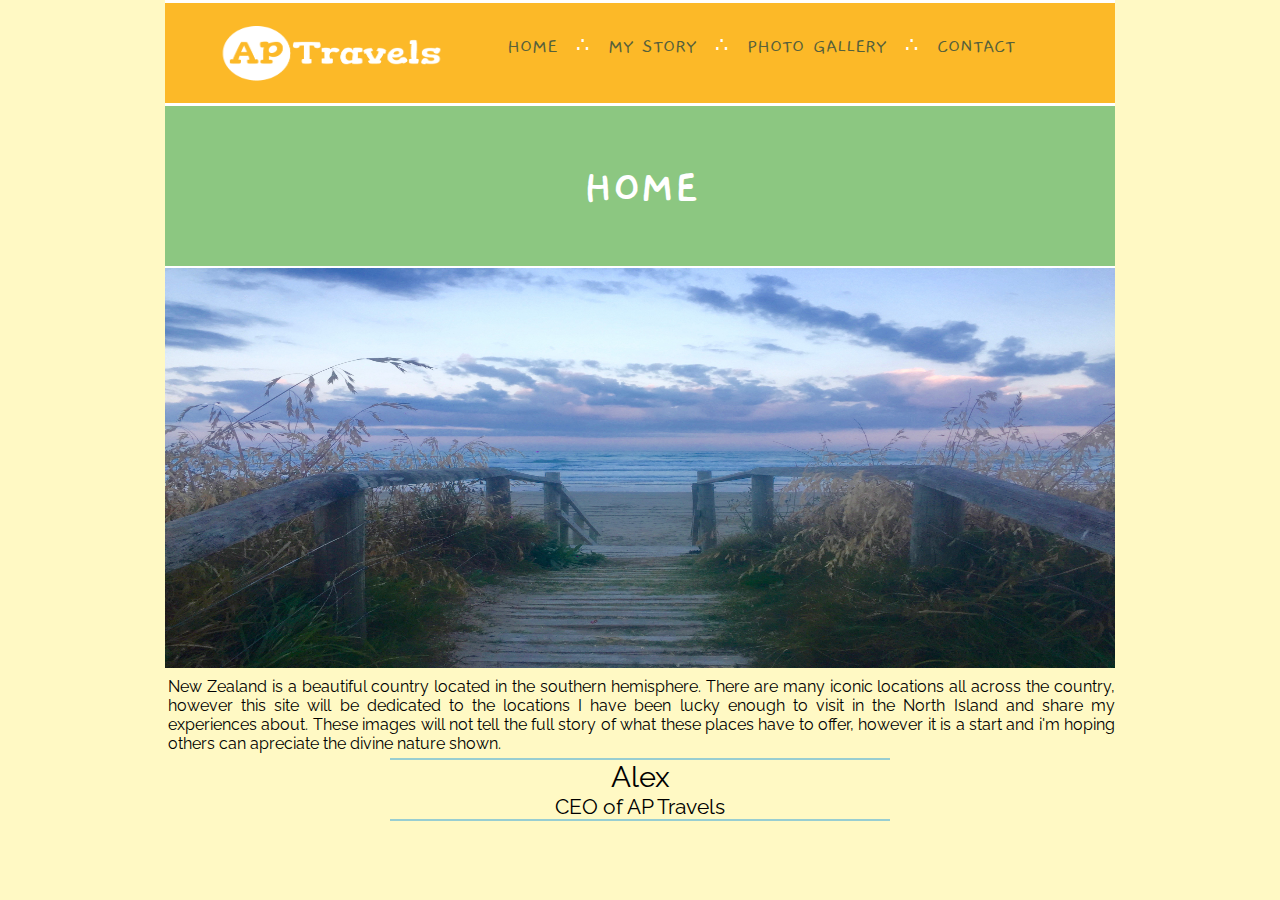
<file: index.html>
<!DOCTYPE html>
<html>
    <head>
        <title>AP Travels</title>
        <link rel="stylesheet" href="css/style.css">
        
    
    
    </head>

<!--Website header section-->
    <body>
        
        <div class="container">
        
            <div class="header">
            <div class="nav">
                <div class="logo"><img src="images/aptravelslogo.png" alt="logo"></div>
                <div class="links">
                    <a href="index.html">HOME</a>
                    &there4;
                    <a href="mystory.html">MY STORY</a>
                   &there4;
                    <a href="photogallery.html">PHOTO GALLERY</a>
                   &there4;
                    <a href="contact.html">CONTACT</a>
                </div>
                </div>
            </div>

    
<!--    Home page header -->
            
   <div class="homeheader"><center><h1>HOME</h1></center></div>  
    
            
<!--     Home page body        -->
            
     <div class="homebody">
            
           <div class="banner">

           <img src="images/walkway.jpg" alt="walkwayimg">
    
        <div class="bannerinfo">New Zealand is a beautiful country located in the southern hemisphere. There are many iconic locations all across the country, however this site will be dedicated to the locations I have been lucky enough to visit in the North Island and share my experiences about. These images will not tell the full story of what these places have to offer, however it is a start and i'm hoping others can apreciate the divine nature shown. </div>   
   
            <div class="bannerinfo2"><center>Alex</center></div>
            <div class="bannerinfo3"><center>CEO of AP Travels</center></div>
   
          
            
            </div>       
            
   
        
     </div>
            
               
            
        
   
        
        
        
    
        
        
        
        
        
        
        
        
        
        
        
        
        
        
        
     
        
        
        
        
        
        
        
        
        
        
        
        
        
        </div>
    
    </body>
</html>
</file>
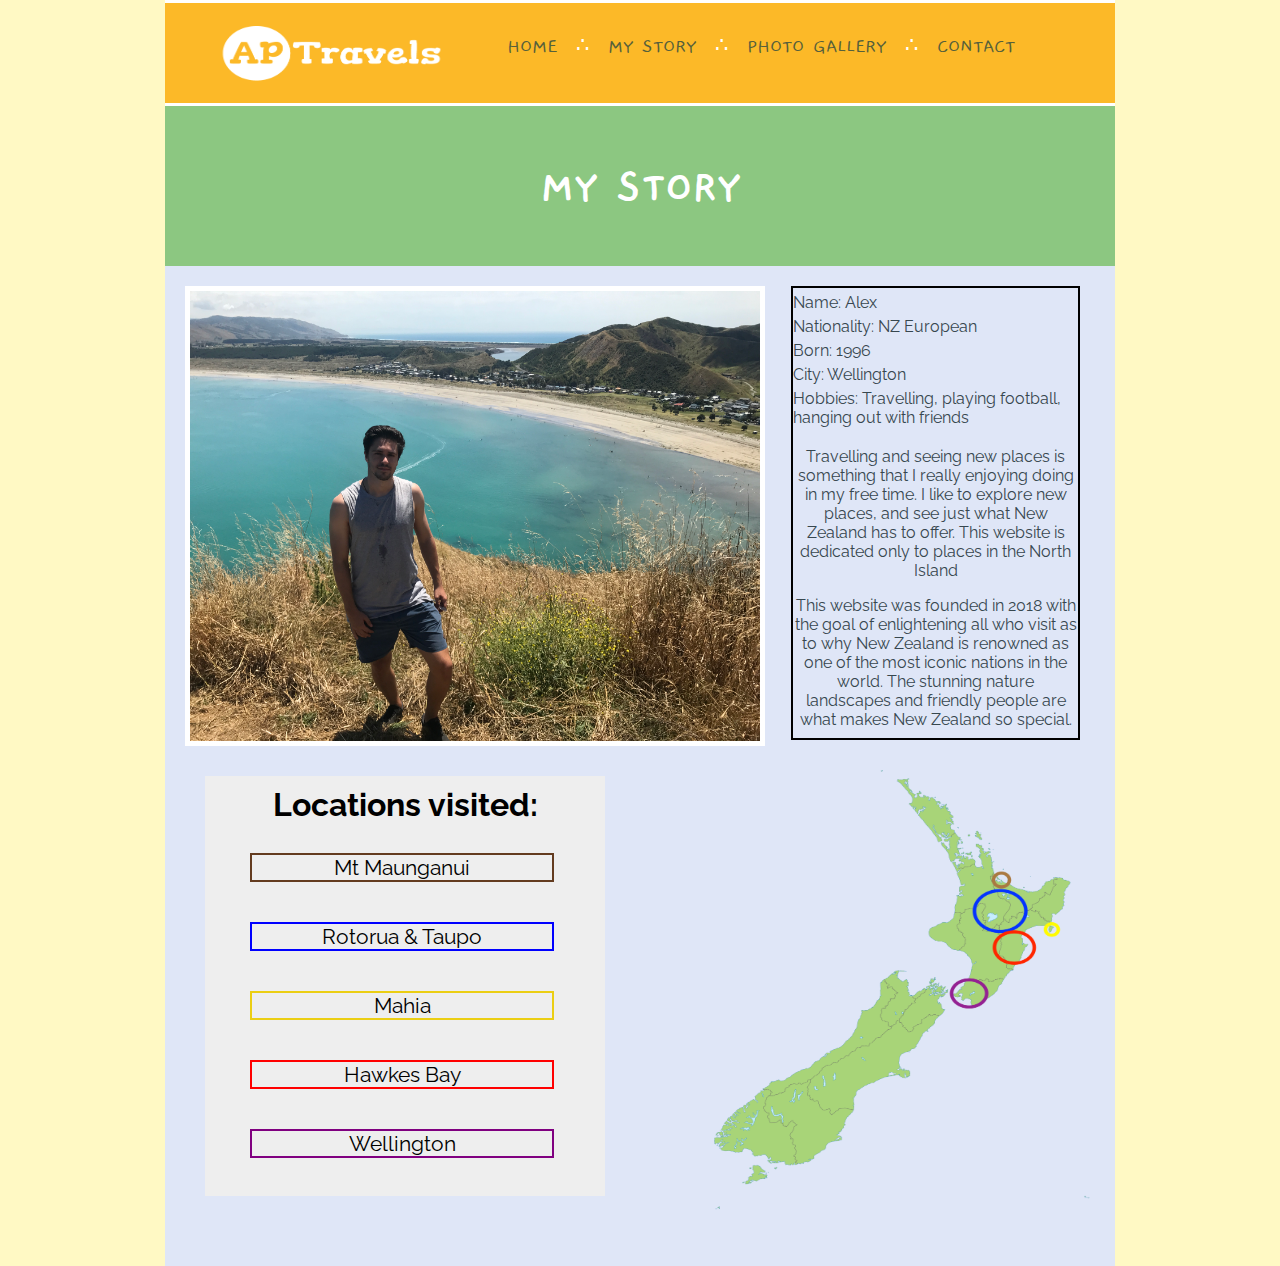
<file: mystory.html>
<!DOCTYPE html>
<html>
    <head>
        <title>AP Travels</title>
        <link rel="stylesheet" href="css/style.css">
    
    
    </head>

<!--Website header section-->
    <body>
        
        <div class="container">
        
        <div class="header">
            <div class="nav">
                <div class="logo"><img src="images/aptravelslogo.png" alt="logo"></div>
                <div class="links">
                    <a href="index.html">HOME</a>
                     &there4;
                    <a href="mystory.html">MY STORY</a>
                     &there4;
                    <a href="photogallery.html">PHOTO GALLERY</a>
                    &there4;
                    <a href="contact.html">CONTACT</a>
                </div>
                </div>
            </div>

        
<!--      My story page header      -->
            
    <div class="mystorybackground">
      <div class="header2"><center><h1>MY STORY</h1></center> </div>  
      
<!--    My story page body    -->
        
        <div class="msbody">
            <img src="images/MeMahia.JPG" alt="Me at Mahia">
           
        <div class="infobox">
           
            <div class="personal1">Name: Alex</div>
            <div class="personal2">Nationality: NZ European</div>
            <div class="personal3">Born: 1996</div>
            <div class="personal4">City: Wellington</div>
            <div class="personal5">Hobbies: Travelling, playing football, hanging out with friends</div>
                
           
            
           <center><p>Travelling and seeing new places is something that I really enjoying doing in my free time. I like to explore new places, and see just what New Zealand has to offer. This website is dedicated only to places in the North Island</p></center>
        <center><p1>This website was founded in 2018 with the goal of enlightening all who visit as to why New Zealand is renowned as one of the most iconic nations in the world. The stunning nature landscapes and friendly people are what makes New Zealand so special.</p1></center>
            
            </div>
        
        <div class="subsection">
            <img src="images/nzmap1.png" alt="nzmap">
             <div class="nzmapkey">
            <div class="keytitle"><b>Locations visited:</b>
                 <div class="locationlist">
                
            <div class="places1">Mt Maunganui</div>
            <div class="places2">Rotorua & Taupo</div>
            <div class="places3">Mahia</div>
            <div class="places4">Hawkes Bay</div>
            <div class="places5">Wellington</div>
                    
            
                
                
                </div>
                 
                 </div>
            
            
            </div>    
            </div>
        
        
            
        </div>
        
         
        
        
        
    </div>    
        
        
        
        
        
        
        
        
        
        
    </div>    
        
        
        
    
    </body>
</html>
</file>
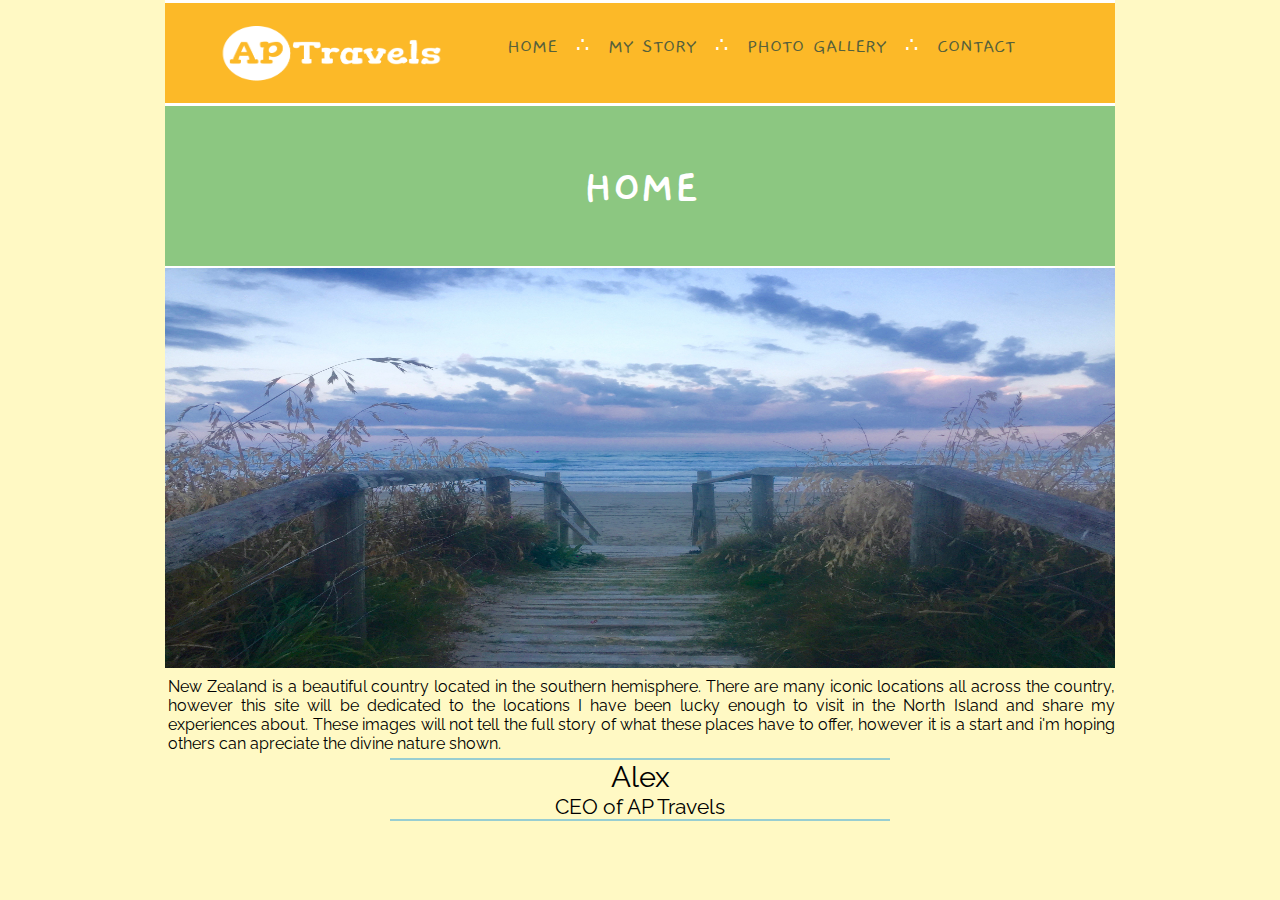
<file: AssignmentOne/home.html>
<!DOCTYPE html>
<html>
    <head>
        <title>AP Travels</title>
        <link rel="stylesheet" href="css/style.css">
        
    
    
    </head>

<!--Website header section-->
    <body>
        
        <div class="container">
        
            <div class="header">
            <div class="nav">
                <div class="logo"><img src="images/aptravelslogo.png" alt="logo"></div>
                <div class="links">
                    <a href="home.html">HOME</a>
                    &there4;
                    <a href="mystory.html">MY STORY</a>
                   &there4;
                    <a href="photogallery.html">PHOTO GALLERY</a>
                   &there4;
                    <a href="contact.html">CONTACT</a>
                </div>
                </div>
            </div>

    
<!--    Home page header -->
            
   <div class="homeheader"><center><h1>HOME</h1></center></div>  
    
            
<!--     Home page body        -->
            
     <div class="homebody">
            
           <div class="banner">

           <img src="images/walkway.jpg" alt="walkwayimg">
    
        <div class="bannerinfo">New Zealand is a beautiful country located in the southern hemisphere. There are many iconic locations all across the country, however this site will be dedicated to the locations I have been lucky enough to visit in the North Island and share my experiences about. These images will not tell the full story of what these places have to offer, however it is a start and i'm hoping others can apreciate the divine nature shown. </div>   
   
            <div class="bannerinfo2"><center>Alex</center></div>
            <div class="bannerinfo3"><center>CEO of AP Travels</center></div>
   
          
            
            </div>       
            
   
        
     </div>
            
               
            
        
   
        
        
        
    
        
        
        
        
        
        
        
        
        
        
        
        
        
        
        
     
        
        
        
        
        
        
        
        
        
        
        
        
        
        </div>
    
    </body>
</html>
</file>
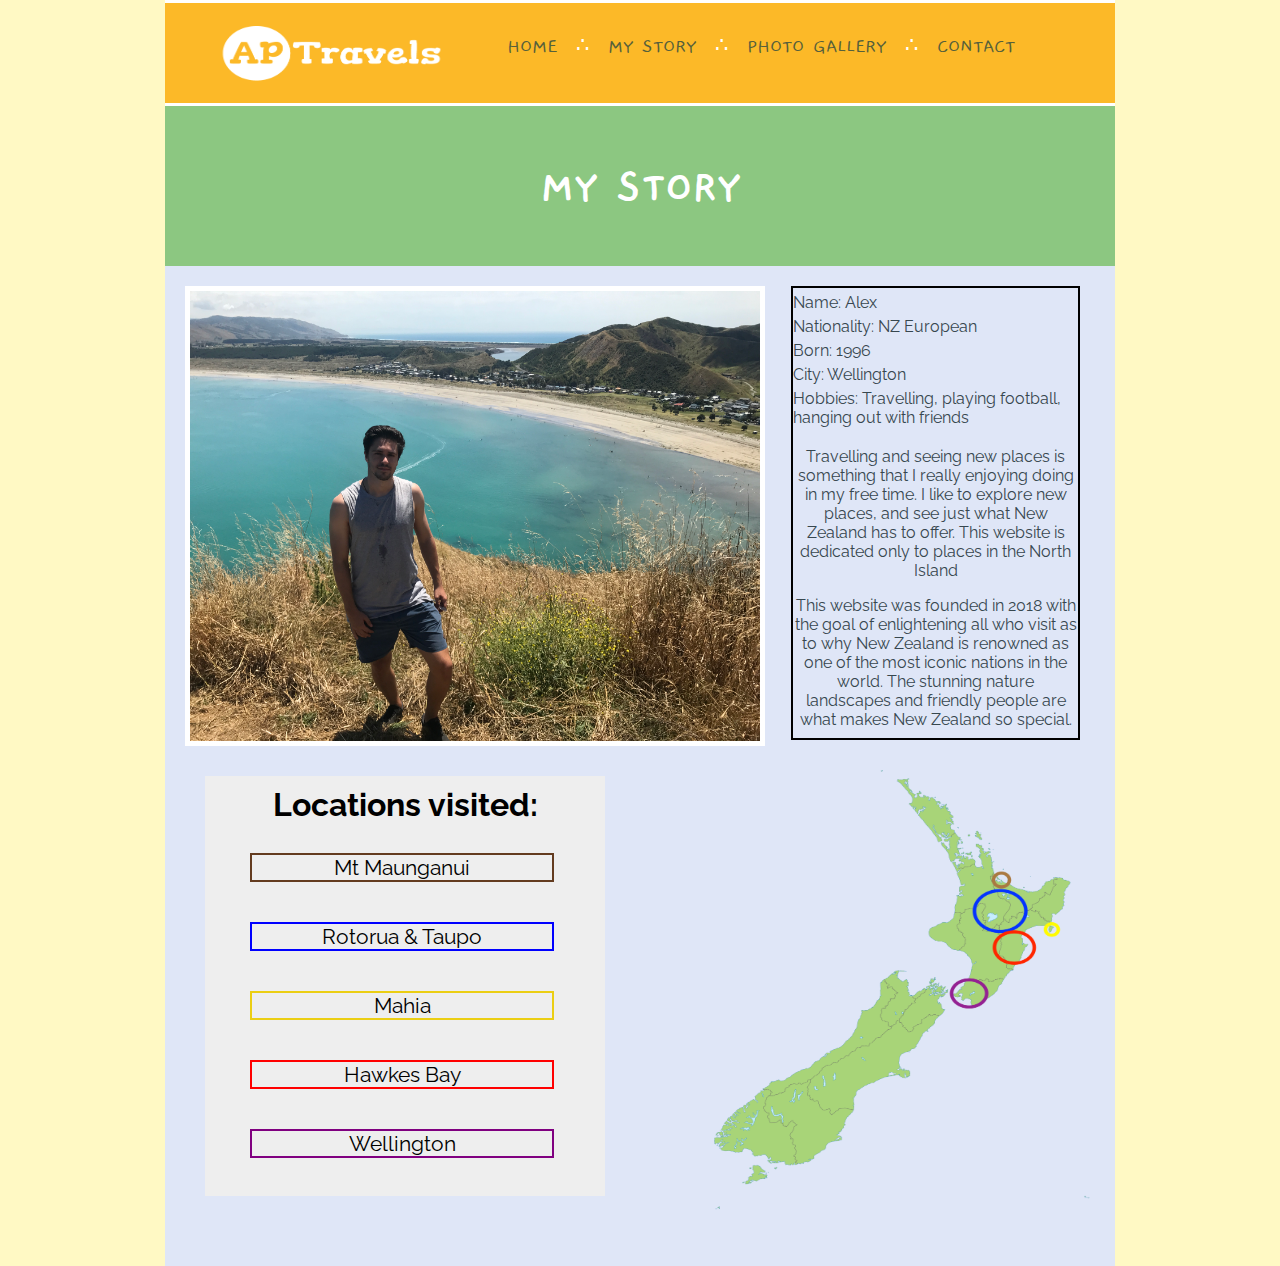
<file: AssignmentOne/mystory.html>
<!DOCTYPE html>
<html>
    <head>
        <title>AP Travels</title>
        <link rel="stylesheet" href="css/style.css">
    
    
    </head>

<!--Website header section-->
    <body>
        
        <div class="container">
        
        <div class="header">
            <div class="nav">
                <div class="logo"><img src="images/aptravelslogo.png" alt="logo"></div>
                <div class="links">
                    <a href="home.html">HOME</a>
                     &there4;
                    <a href="mystory.html">MY STORY</a>
                     &there4;
                    <a href="photogallery.html">PHOTO GALLERY</a>
                    &there4;
                    <a href="contact.html">CONTACT</a>
                </div>
                </div>
            </div>

        
<!--      My story page header      -->
            
    <div class="mystorybackground">
      <div class="header2"><center><h1>MY STORY</h1></center> </div>  
      
<!--    My story page body    -->
        
        <div class="msbody">
            <img src="images/MeMahia.JPG" alt="Me at Mahia">
           
        <div class="infobox">
           
            <div class="personal1">Name: Alex</div>
            <div class="personal2">Nationality: NZ European</div>
            <div class="personal3">Born: 1996</div>
            <div class="personal4">City: Wellington</div>
            <div class="personal5">Hobbies: Travelling, playing football, hanging out with friends</div>
                
           
            
           <center><p>Travelling and seeing new places is something that I really enjoying doing in my free time. I like to explore new places, and see just what New Zealand has to offer. This website is dedicated only to places in the North Island</p></center>
        <center><p1>This website was founded in 2018 with the goal of enlightening all who visit as to why New Zealand is renowned as one of the most iconic nations in the world. The stunning nature landscapes and friendly people are what makes New Zealand so special.</p1></center>
            
            </div>
        
        <div class="subsection">
            <img src="images/nzmap1.png" alt="nzmap">
             <div class="nzmapkey">
            <div class="keytitle"><b>Locations visited:</b>
                 <div class="locationlist">
                
            <div class="places1">Mt Maunganui</div>
            <div class="places2">Rotorua & Taupo</div>
            <div class="places3">Mahia</div>
            <div class="places4">Hawkes Bay</div>
            <div class="places5">Wellington</div>
                    
            
                
                
                </div>
                 
                 </div>
            
            
            </div>    
            </div>
        
        
            
        </div>
        
         
        
        
        
    </div>    
        
        
        
        
        
        
        
        
        
        
    </div>    
        
        
        
    
    </body>
</html>
</file>
<file: css/style.css>
@import url('https://fonts.googleapis.com/css?family=Gaegu');
@import url('https://fonts.googleapis.com/css?family=Raleway');

div {
    outline: 0px solid lime;
}
.container {
    width: 950px;
    margin-left: auto;
    margin-right: auto;
}
body {
    background-color: #fff9c4;
    margin: 0 0 0 0;  
}
/*This section is for the header/links on every page*/
.header {
    border-top: solid white;
    background-color: #fcb928;
    height: 100px;
    color: #FFFFFF;
    border-bottom: solid white;
    font-family: sans-serif;
}
.nav {
    max-width: 950px;
    margin-left: auto;
    margin-right: auto;
}
.logo {
    float: left;
    margin-left: 50px;
    font-size: 2.5rem;
    margin-top: 20px;
}
.logo img {
    height: 60px;
    width: 230px;
    margin-top: 0px;
}
.links {
    margin-top: 30px;
    margin-right: 90px;
    font-size: 1.3rem;
    float: right;
    font-family: 'Gaegu', cursive;  
}
.links a {
    color: #56603b;
    text-decoration: none;
    padding-left: 10px;
    padding-right: 10px;
}
.links a:hover {
    color: steelblue;
}
/*^^This section is for the header/links on every page^^*/

/*home.html*/
.homeheader {
    background-color: #8cc781;
    width:950px;
    height: 140px;
    color: #FFFFFF;
    font-size: 1.5rem;
    font-family: 'Gaegu', cursive;
    margin-left: auto;
    margin-right: auto;
    border-bottom: 2px solid #FFFFFF;
    padding-top: 20px;
}
.homebody {
    height: 600px;
    margin-left: auto;
    margin-right: auto;
}
.banner {
    max-width: 950px;
    margin-left: auto;
    margin-right: auto;
    height: 510px;
    background-color: ##fff9c4;
}
.banner img {
    max-width: 950px;
    width: 100%;
    height: 400px; 
}
.bannerinfo {
    font-family: 'Raleway', sans-serif;
    font-size: 1em;
    margin-left: 3px;
    text-align: justify;
    margin-top: 5px;
}
.bannerinfo2 {
    margin-top: 5px;
    width: 500px;
    margin-left: auto;
    margin-right:auto;
    font-family: 'Raleway', sans-serif;
    font-size: 1.8rem;
    border-top: 2px solid #98ced1;
}
.bannerinfo3 {
    width: 500px;
    margin-left: auto;
    margin-right:auto;
    font-family: 'Raleway', sans-serif;
    font-size: 1.3rem;
    border-bottom: 2px solid #98ced1;
    margin-bottom: 50px;
}

/*mystory.html*/
.mystorybackground {
   background-color: #fff9c4;
}
.header2 {
    background-color: #8cc781;
    width:950px;
    height: 140px;
    color: #FFFFFF;
    font-size: 1.5rem;
    font-family: 'Gaegu', cursive;
    margin-left: auto;
    margin-right: auto;
    padding: 20px 0 0 0;
}
.msbody {
    background-color:#dfe6f7;
    height: 1000px;
    margin-left: auto;
    margin-right: auto;
    max-width: 950px;
}
.msbody img {
    max-width: 800px;
    width: 60%;
    height: 450px;  
    margin-left: 20px;
    margin-top: 20px;
    border: 5px solid white;
    float: left;
}
.infobox {
    max-width: 30%;
    float: right;
   border: 2px solid black;
    margin-right: 35px;
    margin-top: 20px;
    height: 450px;
    font-family: 'Raleway', sans-serif;
    color: #37474f;
    font-size: 1rem;
}
.personal1 {
    margin-top: 5px;
}
.personal2 {
    margin-top: 5px;
}
.personal3 {
    margin-top: 5px;
}
.personal4 {
    margin-top: 5px;
}
.personal5 {
    margin-top: 5px;
}
.infobox p {
    margin-top: 20px;
    font-size: 1em;
    text-align: center;
    vertical-align: middle;
}
infobox p1 {
    margin-top: 20px;   
    font-size: 1em;
    text-align: justify;
    vertical-align: middle; 
}
.subsection {
    height: 450px;
    max-width: 950px;
}
.subsection img {
    max-width: 400px;
    float: right;
    margin-right: 20px;
    margin-top: 20px;
    border: none;
}
.nzmapkey {
    background-color: #eeeeee;
    max-width: 400px;
    float: left;
    margin-left: 40px;
    margin-right: 35px;
    margin-top: 30px;
    height:420px;
    font-family: 'Raleway', sans-serif;
}
.keytitle {
    width: 400px;
    height: 400px;
    text-align: center;
    font-size: 2rem;
    margin-top: 10px;
}
.locationlist {
    font-size: 1.3rem;
    margin-top: 10px;
    float: left;
}
.places1 {
    border: 2px solid #633b1f;
    margin-top: 20px;
    margin-left: 45px; ;
    width: 300px;
    text-align: center;
}
.places2 {
    border: 2px solid blue;
    margin-top: 40px;
    margin-left: 45px;
    margin-right: auto;
    width: 300px;
}
.places3 {
    border: 2px solid #ebce13;
    margin-top: 40px;
    margin-left: 45px;
    width: 300px;
}
.places4 {
    border: 2px solid red;
    margin-top: 40px;
    margin-left: 45px;
    width: 300px;
}
.places5 {
    border: 2px solid purple;
    margin-top: 40px;
    margin-left: 45px;
    width: 300px;
}

/*photogallery.html*/
.photogallery {
   background-color: #fff9c4;
    height: 4500px;
}
.header3 {
    background-color: #8cc781;
    height: 120px;
    color: #FFFFFF;
    font-size: 1.5rem;
    font-family: 'Gaegu', cursive;
    padding: 20px 0;
  
}
.mtmheader {
   background-color: #90caf9;
    width:950px;
    height: 60px;
    color: #9e6009;
    font-size: 2rem;
    font-family: 'Gaegu', cursive;
    margin-left: auto;
    margin-right: auto;
    text-align: center;
}
.pgbody {
    background-color: #c4904d;
    height: 4430px;
    width: 950px;
    margin-left: auto;
    margin-right: auto;
    margin-top: 0px;
    padding: 20px 0;
    border-bottom: 2px solid #FFFFFF;
}
.pgbody img {
    max-width: 800px;
    width: 45%;
    height: 250px;  
    margin-left: 25px;
    margin-top: 10px;
    border: 5px solid white;
    float: left; 
}
.figure1 {
    float: left;
    width: 45%;
    height: 40px;
    margin-left: 23px;
    margin-top: 10px;
    text-align: center;
   font-family: 'Raleway', sans-serif;
}
.figure2 {
    float: right;
    width: 45%;
    height: 40px;
    margin-right: 23px;
    margin-top: 10px;
    text-align: center;
   font-family: 'Raleway', sans-serif;
}
.mttext {
    float: left;
    height: 80px;
    width: 900px;
    margin-top: 5px;
    margin-left: 25px;
    margin-right: auto;
    text-align: justify;
    font-family: 'Raleway', sans-serif;
    margin-bottom: 20px;
}
.rotoheader {
    background-color: #90caf9;
    width:950px;
    height: 60px;
    color: #9e6009;
    font-size: 2rem;
    font-family: 'Gaegu', cursive;
    margin-left: auto;
    margin-right: auto;
    margin-bottom: 0px;
    text-align: center;
    float: left;
}
.slideshow {
    height: 500px;
    width: 100%;
    margin-left: auto;
    margin-right: auto;
}
.slideshow img {
    height: 400px;
    width: 410px;
    margin-left: 35px;
    margin-top: 30px;
}
.rttext {
    float: left;
    height: 100px;
    width: 875px;
    margin-top: 10px;
    margin-left: 35px;
    margin-right: auto;
    text-align: justify;
    font-family: 'Raleway', sans-serif;
}
.mahiaheader {
    background-color: #90caf9;
    width:950px;
    height: 60px;
    color: #9e6009;
    font-size: 2rem;
    font-family: 'Gaegu', cursive;
    margin-left: auto;
    margin-right: auto;
    margin-bottom: 0px;
    text-align: center;
    float: left;
}
.mbody img {
    margin-top: 30px;
}
.mtext {
    float: left;
    height: 100px;
    width: 900px;
    margin-top: 20px;
    margin-left: 25px;
    margin-right: auto;
    text-align: justify;
    font-family: 'Raleway', sans-serif;
}
.hbheader {
    background-color: #90caf9;
    width: 950px;
    height: 60px;
    color: #9e6009;
    font-size: 2rem;
    font-family: 'Gaegu', cursive;
    margin-left: auto;
    margin-right: auto;
    margin-bottom: 0px;
    text-align: center;
    float: left; 
}
.hbbody img {
    height: 400px;
    width: 380px;
    margin-left: 55px;
    margin-top: 30px;
}
.hbtext {
    float: left;
    height: 100px;
    width: 835px;
    margin-top: 20px;
    margin-left: 55px;
    margin-right: auto;
    text-align: justify;
    font-family: 'Raleway', sans-serif;
}
.wellyheader {
    background-color: #90caf9;
    width: 950px;
    height: 60px;
    color: #9e6009;
    font-size: 2rem;
    font-family: 'Gaegu', cursive;
    margin-left: auto;
    margin-right: auto;
    margin-bottom: 0px;
    text-align: center;
    float: left; 
}
.wbody {
    height:700px;
}
.wbody img {
    height: 450px;
    width: 400px;
    margin-left: 45px;
    margin-right: auto;
    margin-top: 30px;
}
.wellytext {
    float: left;
    height: 100px;
    width: 865px;
    margin-top: 20px;
    margin-left: 45px;
    margin-right: auto;
    text-align: justify;
   font-family: 'Raleway', sans-serif;
}

/*contact.html*/
.contact {
   background-color: #8cc781;
    padding: 20px 0;
}
.header5 {
    height: 90px;
    color: #FFFFFF;
    font-size: 1.5rem;
    font-family: 'Gaegu', cursive; 
}
.contactbody {
    background-color: skyblue;
    height: 500px;
    margin-left: auto;
    margin-right: auto;
    max-width: 950px;
    margin-bottom: 50px;
}
.contactbody img {
    height: 460px;
    width: 380px;
    float: left;
    margin-top: 20px;
    margin-bottom: 20px;
    margin-left: 20px;
}
.contactinfobox {
    border: 2px solid black;
    width: 500px;
    height: 460px;
    float: right;
    margin-right: 20px;
    margin-top: 20px;
}
.contactbox1 {
    color: #0c3338;
    font-family: 'Raleway', sans-serif;
    float: right;
    margin-top: 20px;
    margin-right: 130px;
    height: 30px;
    width: 300px;
    font-size: 1.5rem;
    border: 2px solid black;
}
.contactbox2 {
    margin-top: 15px;
    margin-right: 20px;
    height: 30px;
    width: 390px;
    float: right;
    color: #0c3338;
    font-family: 'Raleway', sans-serif;
    font-size: 1.2rem;
}
.contactbox3 {
    margin-top: 0px;
    margin-right: 20px;
    height: 50px;
    width: 390px;
    float: right;
    color: #0c3338;
    font-family: 'Raleway', sans-serif;
}
.phonenumber {
    margin-top: 10px;
}
.companyemail {
     margin-top: 10px;
}
.companywebsite {
     margin-top: 10px;
}
.contactbox4 {
    margin-top: 60px;
    margin-right: 20px;
    height: 30px;
    width: 390px;
    float: right;
    color: #0c3338;
    font-family: 'Raleway', sans-serif;
    font-size: 1.2rem;
}
.contactbox5 {
    margin-top: 0px;
    margin-right: 20px;
    height: 50px;
    width: 390px;
    float: right;
    color: #0c3338;
    font-family: 'Raleway', sans-serif;
}
.personalemail {
    margin-top: 10px;
}
.personalphone {
    margin-top: 10px;
}
.contactbox6 {
    margin-top: 30px;
    margin-right: 20px;
    height: 30px;
    width: 390px;
    float: right;
    color: #0c3338;
    font-family: 'Raleway', sans-serif;
    font-size: 1.2rem;
}
.contactbox7 {
    margin-top: 0px;
    margin-right: 20px;
    height: 50px;
    width: 390px;
    float: right;
    color: #0c3338;
    font-family: 'Raleway', sans-serif;
}
.address {
    margin-top: 10px;
}
.city {
    margin-top: 10px;
}
.country {
    margin-top: 10px;
}
</file>
<file: AssignmentOne/css/style.css>
@import url('https://fonts.googleapis.com/css?family=Gaegu');
@import url('https://fonts.googleapis.com/css?family=Raleway');

div {
    outline: 0px solid lime;
}
.container {
    width: 950px;
    margin-left: auto;
    margin-right: auto;
}
body {
    background-color: #fff9c4;
    margin: 0 0 0 0;  
}
/*This section is for the header/links on every page*/
.header {
    border-top: solid white;
    background-color: #fcb928;
    height: 100px;
    color: #FFFFFF;
    border-bottom: solid white;
    font-family: sans-serif;
}
.nav {
    max-width: 950px;
    margin-left: auto;
    margin-right: auto;
}
.logo {
    float: left;
    margin-left: 50px;
    font-size: 2.5rem;
    margin-top: 20px;
}
.logo img {
    height: 60px;
    width: 230px;
    margin-top: 0px;
}
.links {
    margin-top: 30px;
    margin-right: 90px;
    font-size: 1.3rem;
    float: right;
    font-family: 'Gaegu', cursive;  
}
.links a {
    color: #56603b;
    text-decoration: none;
    padding-left: 10px;
    padding-right: 10px;
}
.links a:hover {
    color: steelblue;
}
/*^^This section is for the header/links on every page^^*/

/*home.html*/
.homeheader {
    background-color: #8cc781;
    width:950px;
    height: 140px;
    color: #FFFFFF;
    font-size: 1.5rem;
    font-family: 'Gaegu', cursive;
    margin-left: auto;
    margin-right: auto;
    border-bottom: 2px solid #FFFFFF;
    padding-top: 20px;
}
.homebody {
    height: 600px;
    margin-left: auto;
    margin-right: auto;
}
.banner {
    max-width: 950px;
    margin-left: auto;
    margin-right: auto;
    height: 510px;
    background-color: ##fff9c4;
}
.banner img {
    max-width: 950px;
    width: 100%;
    height: 400px; 
}
.bannerinfo {
    font-family: 'Raleway', sans-serif;
    font-size: 1em;
    margin-left: 3px;
    text-align: justify;
    margin-top: 5px;
}
.bannerinfo2 {
    margin-top: 5px;
    width: 500px;
    margin-left: auto;
    margin-right:auto;
    font-family: 'Raleway', sans-serif;
    font-size: 1.8rem;
    border-top: 2px solid #98ced1;
}
.bannerinfo3 {
    width: 500px;
    margin-left: auto;
    margin-right:auto;
    font-family: 'Raleway', sans-serif;
    font-size: 1.3rem;
    border-bottom: 2px solid #98ced1;
    margin-bottom: 50px;
}

/*mystory.html*/
.mystorybackground {
   background-color: #fff9c4;
}
.header2 {
    background-color: #8cc781;
    width:950px;
    height: 140px;
    color: #FFFFFF;
    font-size: 1.5rem;
    font-family: 'Gaegu', cursive;
    margin-left: auto;
    margin-right: auto;
    padding: 20px 0 0 0;
}
.msbody {
    background-color:#dfe6f7;
    height: 1000px;
    margin-left: auto;
    margin-right: auto;
    max-width: 950px;
}
.msbody img {
    max-width: 800px;
    width: 60%;
    height: 450px;  
    margin-left: 20px;
    margin-top: 20px;
    border: 5px solid white;
    float: left;
}
.infobox {
    max-width: 30%;
    float: right;
   border: 2px solid black;
    margin-right: 35px;
    margin-top: 20px;
    height: 450px;
    font-family: 'Raleway', sans-serif;
    color: #37474f;
    font-size: 1rem;
}
.personal1 {
    margin-top: 5px;
}
.personal2 {
    margin-top: 5px;
}
.personal3 {
    margin-top: 5px;
}
.personal4 {
    margin-top: 5px;
}
.personal5 {
    margin-top: 5px;
}
.infobox p {
    margin-top: 20px;
    font-size: 1em;
    text-align: center;
    vertical-align: middle;
}
infobox p1 {
    margin-top: 20px;   
    font-size: 1em;
    text-align: justify;
    vertical-align: middle; 
}
.subsection {
    height: 450px;
    max-width: 950px;
}
.subsection img {
    max-width: 400px;
    float: right;
    margin-right: 20px;
    margin-top: 20px;
    border: none;
}
.nzmapkey {
    background-color: #eeeeee;
    max-width: 400px;
    float: left;
    margin-left: 40px;
    margin-right: 35px;
    margin-top: 30px;
    height:420px;
    font-family: 'Raleway', sans-serif;
}
.keytitle {
    width: 400px;
    height: 400px;
    text-align: center;
    font-size: 2rem;
    margin-top: 10px;
}
.locationlist {
    font-size: 1.3rem;
    margin-top: 10px;
    float: left;
}
.places1 {
    border: 2px solid #633b1f;
    margin-top: 20px;
    margin-left: 45px; ;
    width: 300px;
    text-align: center;
}
.places2 {
    border: 2px solid blue;
    margin-top: 40px;
    margin-left: 45px;
    margin-right: auto;
    width: 300px;
}
.places3 {
    border: 2px solid #ebce13;
    margin-top: 40px;
    margin-left: 45px;
    width: 300px;
}
.places4 {
    border: 2px solid red;
    margin-top: 40px;
    margin-left: 45px;
    width: 300px;
}
.places5 {
    border: 2px solid purple;
    margin-top: 40px;
    margin-left: 45px;
    width: 300px;
}

/*photogallery.html*/
.photogallery {
   background-color: #fff9c4;
    height: 4500px;
}
.header3 {
    background-color: #8cc781;
    height: 120px;
    color: #FFFFFF;
    font-size: 1.5rem;
    font-family: 'Gaegu', cursive;
    padding: 20px 0;
  
}
.mtmheader {
   background-color: #90caf9;
    width:950px;
    height: 60px;
    color: #9e6009;
    font-size: 2rem;
    font-family: 'Gaegu', cursive;
    margin-left: auto;
    margin-right: auto;
    text-align: center;
}
.pgbody {
    background-color: #c4904d;
    height: 4430px;
    width: 950px;
    margin-left: auto;
    margin-right: auto;
    margin-top: 0px;
    padding: 20px 0;
    border-bottom: 2px solid #FFFFFF;
}
.pgbody img {
    max-width: 800px;
    width: 45%;
    height: 250px;  
    margin-left: 25px;
    margin-top: 10px;
    border: 5px solid white;
    float: left; 
}
.figure1 {
    float: left;
    width: 45%;
    height: 40px;
    margin-left: 23px;
    margin-top: 10px;
    text-align: center;
   font-family: 'Raleway', sans-serif;
}
.figure2 {
    float: right;
    width: 45%;
    height: 40px;
    margin-right: 23px;
    margin-top: 10px;
    text-align: center;
   font-family: 'Raleway', sans-serif;
}
.mttext {
    float: left;
    height: 80px;
    width: 900px;
    margin-top: 5px;
    margin-left: 25px;
    margin-right: auto;
    text-align: justify;
    font-family: 'Raleway', sans-serif;
    margin-bottom: 20px;
}
.rotoheader {
    background-color: #90caf9;
    width:950px;
    height: 60px;
    color: #9e6009;
    font-size: 2rem;
    font-family: 'Gaegu', cursive;
    margin-left: auto;
    margin-right: auto;
    margin-bottom: 0px;
    text-align: center;
    float: left;
}
.slideshow {
    height: 500px;
    width: 100%;
    margin-left: auto;
    margin-right: auto;
}
.slideshow img {
    height: 400px;
    width: 410px;
    margin-left: 35px;
    margin-top: 30px;
}
.rttext {
    float: left;
    height: 100px;
    width: 875px;
    margin-top: 10px;
    margin-left: 35px;
    margin-right: auto;
    text-align: justify;
    font-family: 'Raleway', sans-serif;
}
.mahiaheader {
    background-color: #90caf9;
    width:950px;
    height: 60px;
    color: #9e6009;
    font-size: 2rem;
    font-family: 'Gaegu', cursive;
    margin-left: auto;
    margin-right: auto;
    margin-bottom: 0px;
    text-align: center;
    float: left;
}
.mbody img {
    margin-top: 30px;
}
.mtext {
    float: left;
    height: 100px;
    width: 900px;
    margin-top: 20px;
    margin-left: 25px;
    margin-right: auto;
    text-align: justify;
    font-family: 'Raleway', sans-serif;
}
.hbheader {
    background-color: #90caf9;
    width: 950px;
    height: 60px;
    color: #9e6009;
    font-size: 2rem;
    font-family: 'Gaegu', cursive;
    margin-left: auto;
    margin-right: auto;
    margin-bottom: 0px;
    text-align: center;
    float: left; 
}
.hbbody img {
    height: 400px;
    width: 380px;
    margin-left: 55px;
    margin-top: 30px;
}
.hbtext {
    float: left;
    height: 100px;
    width: 835px;
    margin-top: 20px;
    margin-left: 55px;
    margin-right: auto;
    text-align: justify;
    font-family: 'Raleway', sans-serif;
}
.wellyheader {
    background-color: #90caf9;
    width: 950px;
    height: 60px;
    color: #9e6009;
    font-size: 2rem;
    font-family: 'Gaegu', cursive;
    margin-left: auto;
    margin-right: auto;
    margin-bottom: 0px;
    text-align: center;
    float: left; 
}
.wbody {
    height:700px;
}
.wbody img {
    height: 450px;
    width: 400px;
    margin-left: 45px;
    margin-right: auto;
    margin-top: 30px;
}
.wellytext {
    float: left;
    height: 100px;
    width: 865px;
    margin-top: 20px;
    margin-left: 45px;
    margin-right: auto;
    text-align: justify;
   font-family: 'Raleway', sans-serif;
}

/*contact.html*/
.contact {
   background-color: #8cc781;
    padding: 20px 0;
}
.header5 {
    height: 90px;
    color: #FFFFFF;
    font-size: 1.5rem;
    font-family: 'Gaegu', cursive; 
}
.contactbody {
    background-color: skyblue;
    height: 500px;
    margin-left: auto;
    margin-right: auto;
    max-width: 950px;
    margin-bottom: 50px;
}
.contactbody img {
    height: 460px;
    width: 380px;
    float: left;
    margin-top: 20px;
    margin-bottom: 20px;
    margin-left: 20px;
}
.contactinfobox {
    border: 2px solid black;
    width: 500px;
    height: 460px;
    float: right;
    margin-right: 20px;
    margin-top: 20px;
}
.contactbox1 {
    color: #0c3338;
    font-family: 'Raleway', sans-serif;
    float: right;
    margin-top: 20px;
    margin-right: 130px;
    height: 30px;
    width: 300px;
    font-size: 1.5rem;
    border: 2px solid black;
}
.contactbox2 {
    margin-top: 15px;
    margin-right: 20px;
    height: 30px;
    width: 390px;
    float: right;
    color: #0c3338;
    font-family: 'Raleway', sans-serif;
    font-size: 1.2rem;
}
.contactbox3 {
    margin-top: 0px;
    margin-right: 20px;
    height: 50px;
    width: 390px;
    float: right;
    color: #0c3338;
    font-family: 'Raleway', sans-serif;
}
.phonenumber {
    margin-top: 10px;
}
.companyemail {
     margin-top: 10px;
}
.companywebsite {
     margin-top: 10px;
}
.contactbox4 {
    margin-top: 60px;
    margin-right: 20px;
    height: 30px;
    width: 390px;
    float: right;
    color: #0c3338;
    font-family: 'Raleway', sans-serif;
    font-size: 1.2rem;
}
.contactbox5 {
    margin-top: 0px;
    margin-right: 20px;
    height: 50px;
    width: 390px;
    float: right;
    color: #0c3338;
    font-family: 'Raleway', sans-serif;
}
.personalemail {
    margin-top: 10px;
}
.personalphone {
    margin-top: 10px;
}
.contactbox6 {
    margin-top: 30px;
    margin-right: 20px;
    height: 30px;
    width: 390px;
    float: right;
    color: #0c3338;
    font-family: 'Raleway', sans-serif;
    font-size: 1.2rem;
}
.contactbox7 {
    margin-top: 0px;
    margin-right: 20px;
    height: 50px;
    width: 390px;
    float: right;
    color: #0c3338;
    font-family: 'Raleway', sans-serif;
}
.address {
    margin-top: 10px;
}
.city {
    margin-top: 10px;
}
.country {
    margin-top: 10px;
}
</file>
